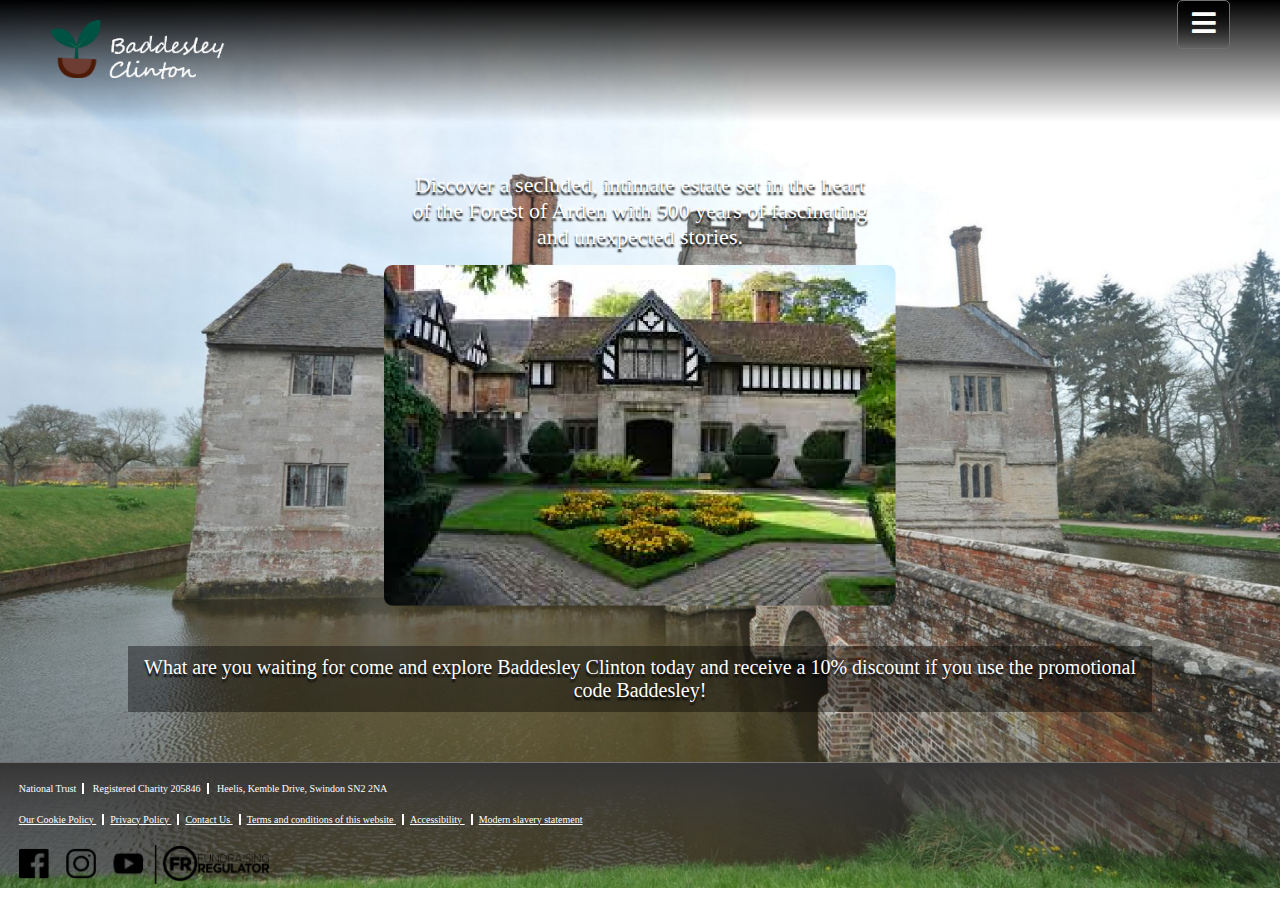
<file: index.html>
<!DOCTYPE html>
<html lang="en">
<head>
<link href="https://cdnjs.cloudflare.com/ajax/libs/font-awesome/5.13.0/css/all.min.css" rel="stylesheet">
<meta charset="UTF-8">
    <title>Baddesley Clinton</title>
    <link rel="stylesheet" type="text/css" href="assets/css/style.css">
</head>
<body>
    <div class="nav">
        <img src="assets/img/logo.png" alt="Baddesley Clinton Logo" class="nav-logo">
        <div class="nav-right">
            <ul class="nav-items">
                <li class="nav-item">
                    <a href="index.html" class="nav-link">
                    Home
                    </a>
                </li>
                <li class="nav-item">
                    <a href="information.html" class="nav-link">
                    Information
                    </a>
                </li>
                 <li class="nav-item">
                    <a href="cause.html" class="nav-link">
                    Our Cause 
                    </a>
                </li>
                 <li class="nav-item">
                    <a href="contact.html" class="nav-link">
                    Contact Us
                    </a>
                </li>
                 <li class="nav-item">
                    <a href="references.html" class="nav-link">
                    References
                    </a>
                </li>
                <li class="nav-item">
                    <span class="nav-dropdown-icon" onclick="nav()">
                        <i class="fas fa-bars"></i>
                    </span>
                    <div class="nav-dropdown" id="nav-dropdown">
                        <a href="index.html" class="nav-dropdown-link">
                        Home
                        </a>
                        <a href="information.html" class="nav-dropdown-link">
                        Information
                        </a>
                        <a href="cause.html" class="nav-dropdown-link">
                        Our Cause
                        </a>
                        <a href="contact.html" class="nav-dropdown-link">
                        Contact Us
                        </a>
                        <a href="references.html" class="nav-dropdown-link">
                        References
                        </a>
                    </div>
                </li>
            
            </ul>
        </div>
    
    </div>
    
    
    <h1 class="page-title">Discover a secluded, intimate estate set in the heart<br>
of the Forest of Arden with 500 years of fascinating<br>
and unexpected stories.</h1>   
    <img src="assets/img/home-slider-mobile.png" alt="Baddesley Clinton House" class="home-mobile-img">
    <h3 class="page-text">What are you waiting for come and explore Baddesley Clinton today and receive a 10% discount if you use the promotional code Baddesley!</h3>
    
    <div class="footer">
        <h5 class="footer-info">
            <span>National Trust</span>
            <span style="margin-right: 6px">Registered Charity 205846</span>
             Heelis, Kemble Drive, Swindon SN2 2NA
        </h5>
        <h5 class="footer-links">
            <span>
                <a href="#"> Our Cookie Policy </a>
            </span>
            <span>
                <a href="#"> Privacy Policy </a>
            </span>
            <span>
                <a href="#"> Contact Us </a>
            </span>
            <span>
                <a href="#"> Terms and conditions of this website </a>
            </span>
            <span style="margin-right: 6px">
                <a href="#">  Accessibility </a>
            </span>
            <a href="#">  Modern slavery statement </a>
        </h5>
        <img src="assets/img/footer-icons.png" alt="Baddesley Clinton Social Medias"  class="footer-icons">
    
    </div>
    
    <script type="text/javascript">
    // <![CDATA[

    function nav() {
        var dropdown = document.getElementById("nav-dropdown");
        
        if(dropdown.style.display === "none") {
            dropdown.style.display = "block";
        } else {
            dropdown.style.display = "none";
        }
    }
     // ]]>
    </script>   
</body>
</html>
</file>
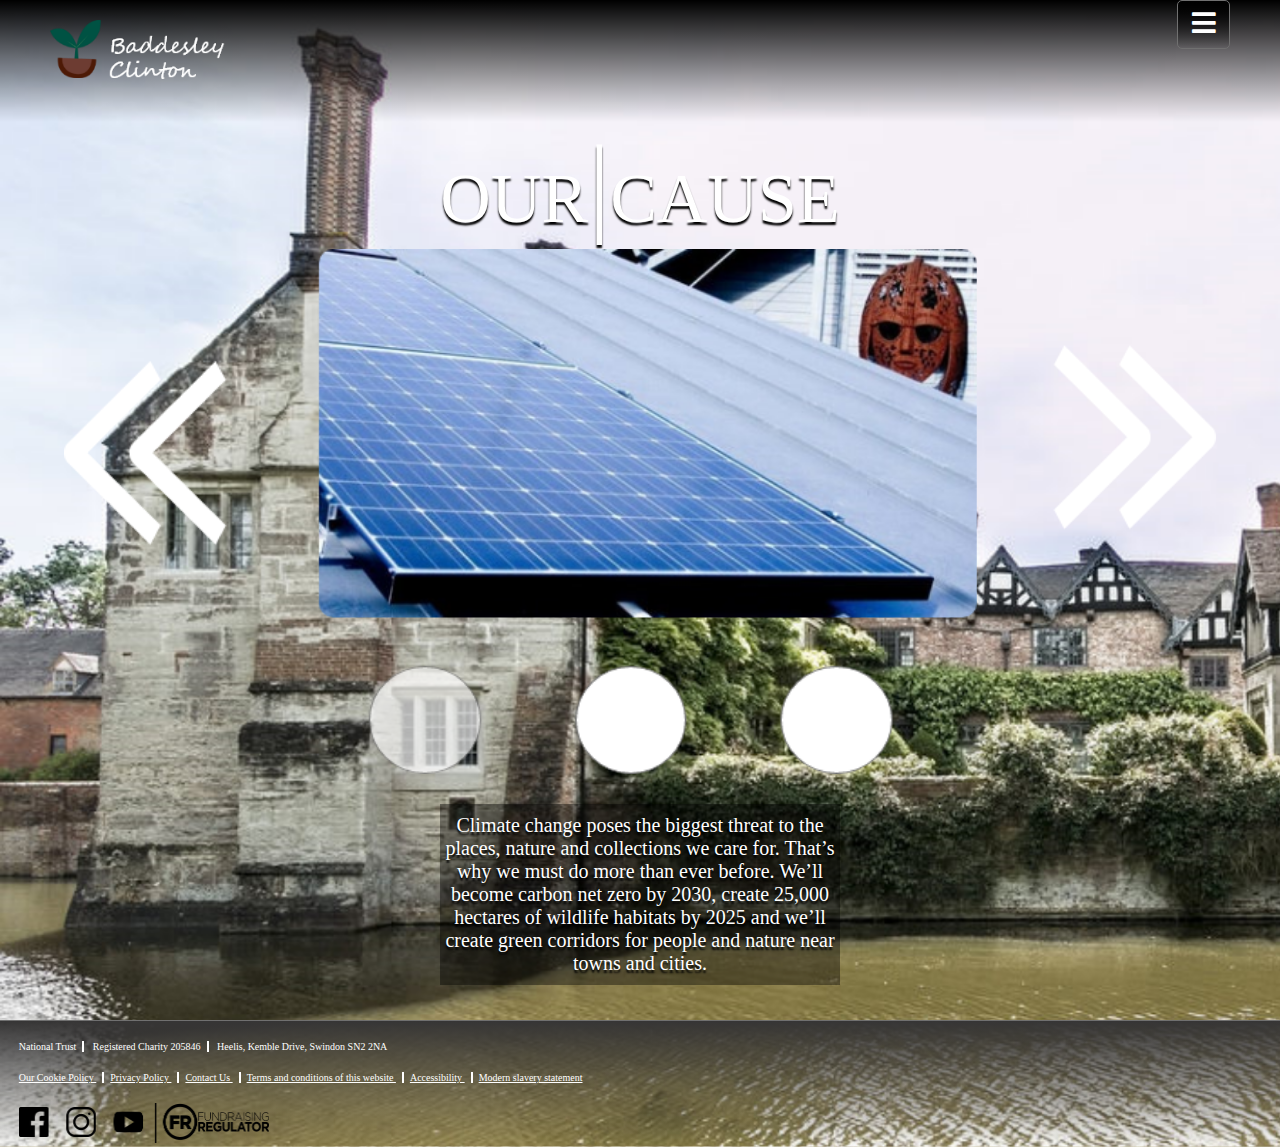
<file: cause.html>
<!DOCTYPE html>
<html lang="en" class="cause-page">
<head>
<link href="https://cdnjs.cloudflare.com/ajax/libs/font-awesome/5.13.0/css/all.min.css" rel="stylesheet">
<meta charset="UTF-8">
    <title>Baddesley Clinton</title>
    <link rel="stylesheet" type="text/css" href="assets/css/style.css">
</head>
<body class="cause-page">
    <div class="nav">
        <img src="assets/img/logo.png" alt="Baddesley Clinton Logo" class="nav-logo">
        <div class="nav-right">
            <ul class="nav-items">
                <li class="nav-item">
                    <a href="index.html" class="nav-link">
                    Home
                    </a>
                </li>
                <li class="nav-item">
                    <a href="information.html" class="nav-link">
                    Information
                    </a>
                </li>
                 <li class="nav-item">
                    <a href="cause.html" class="nav-link">
                    Our Cause 
                    </a>
                </li>
                 <li class="nav-item">
                    <a href="contact.html" class="nav-link">
                    Contact Us
                    </a>
                </li>
                 <li class="nav-item">
                    <a href="references.html" class="nav-link">
                    References
                    </a>
                </li>
                <li class="nav-item">
                    <span class="nav-dropdown-icon" onclick="nav()">
                        <i class="fas fa-bars"></i>
                    </span>
                    <div class="nav-dropdown" id="nav-dropdown">
                        <a href="index.html" class="nav-dropdown-link">
                        Home
                        </a>
                        <a href="information.html" class="nav-dropdown-link">
                        Information
                        </a>
                        <a href="cause.html" class="nav-dropdown-link">
                        Our Cause
                        </a>
                        <a href="contact.html" class="nav-dropdown-link">
                        Contact Us
                        </a>
                        <a href="references.html" class="nav-dropdown-link">
                        References
                        </a>
                    </div>
                </li>
            
            </ul>
        </div>
    
    </div>
    
    
    <h1 class="sub-page-title">Our<span class="title-line">|</span>Cause</h1>   
    <img src="assets/img/cause-image.png" alt="Solar Panel" class="cause-image">
    <img src="assets/img/cause-page-mobile.png" alt="Solar Panel" class="cause-image-mobile">
    <p class="cause-text">Climate change poses the biggest threat to the places, nature and collections we care for. That’s why we must do more than ever before. We’ll become carbon net zero by 2030, create 25,000 hectares of wildlife habitats by 2025 and we’ll create green corridors for people and nature near towns and cities.</p>
    
    <div class="footer">
        <h5 class="footer-info">
            <span>National Trust</span>
            <span style="margin-right: 6px">Registered Charity 205846</span>
             Heelis, Kemble Drive, Swindon SN2 2NA
        </h5>
        <h5 class="footer-links">
            <span>
                <a href="#"> Our Cookie Policy </a>
            </span>
            <span>
                <a href="#"> Privacy Policy </a>
            </span>
            <span>
                <a href="#"> Contact Us </a>
            </span>
            <span>
                <a href="#"> Terms and conditions of this website </a>
            </span>
            <span style="margin-right: 6px">
                <a href="#">  Accessibility </a>
            </span>
            <a href="#">  Modern slavery statement </a>
        </h5>
        <img src="assets/img/footer-icons.png" alt="Baddesley Clinton Social Medias" class="footer-icons">
    
    </div>
    
       <script type="text/javascript">
        // <![CDATA[
    function nav() {
        var dropdown = document.getElementById("nav-dropdown");
        
        if(dropdown.style.display === "none") {
            dropdown.style.display = "block";
        } else {
            dropdown.style.display = "none";
        }
    }
        // ]]>
        </script> 
    
    
</body>
</html>
</file>
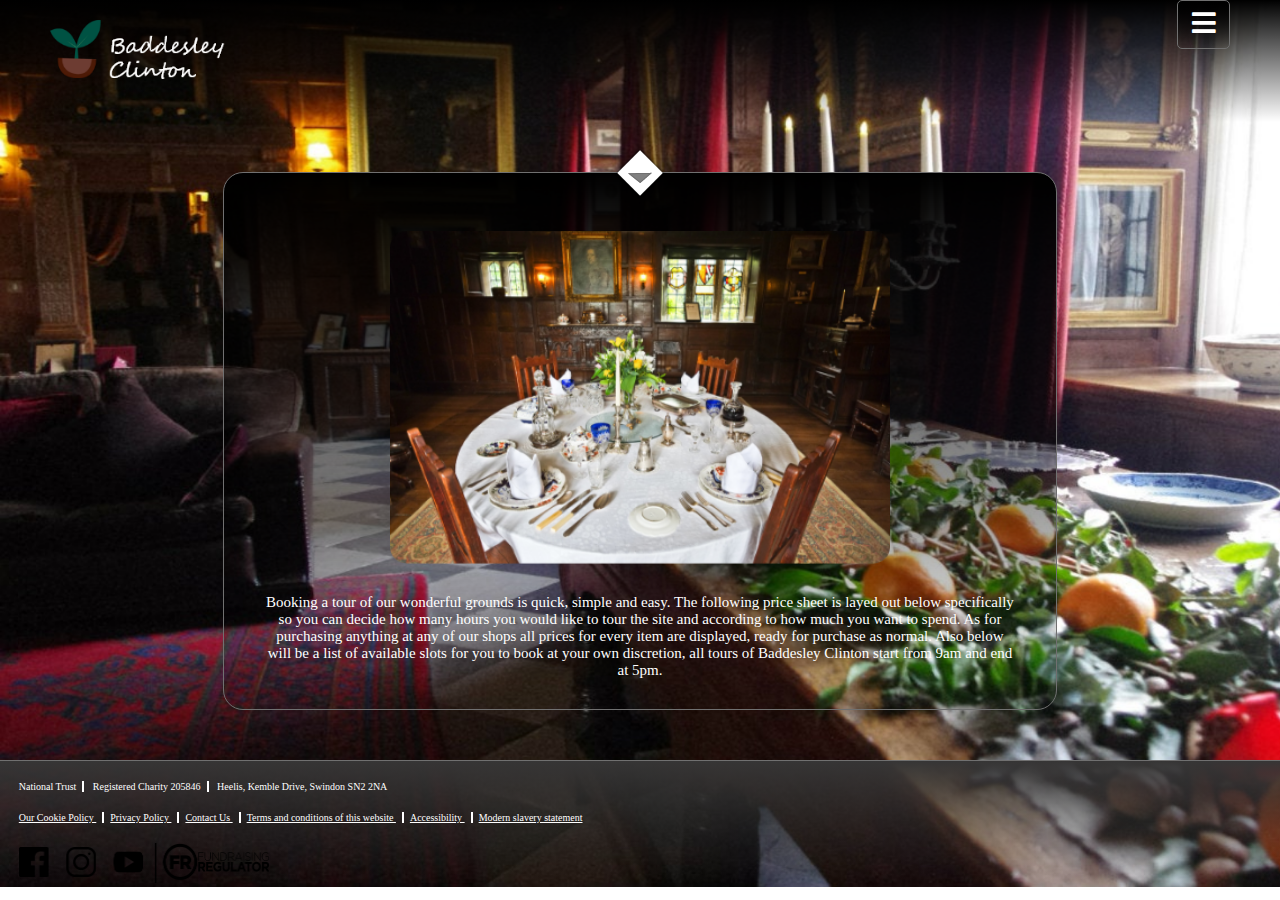
<file: information.html>
<!DOCTYPE html>
<html lang="en" class="information-page">
<head>
<link href="https://cdnjs.cloudflare.com/ajax/libs/font-awesome/5.13.0/css/all.min.css" rel="stylesheet">
<meta charset="UTF-8">
    <title>Baddesley Clinton</title>
    <link rel="stylesheet" type="text/css" href="assets/css/style.css">
</head>
<body class="information-page">
    <div class="nav">
        <img src="assets/img/logo.png" alt="Baddesley Clinton Logo" class="nav-logo">
        <div class="nav-right">
            <ul class="nav-items">
                <li class="nav-item">
                    <a href="index.html" class="nav-link">
                    Home
                    </a>
                </li>
                <li class="nav-item">
                    <a href="information.html" class="nav-link">
                    Information
                    </a>
                </li>
                 <li class="nav-item">
                    <a href="cause.html" class="nav-link">
                    Our Cause 
                    </a>
                </li>
                 <li class="nav-item">
                    <a href="contact.html" class="nav-link">
                    Contact Us
                    </a>
                </li>
                 <li class="nav-item">
                    <a href="references.html" class="nav-link">
                    References
                    </a>
                </li>
                <li class="nav-item">
                    <span class="nav-dropdown-icon" onclick="nav()">
                        <i class="fas fa-bars"></i>
                    </span>
                    <div class="nav-dropdown" id="nav-dropdown">
                        <a href="index.html" class="nav-dropdown-link">
                        Home
                        </a>
                        <a href="information.html" class="nav-dropdown-link">
                        Information
                        </a>
                        <a href="cause.html" class="nav-dropdown-link">
                        Our Cause
                        </a>
                        <a href="contact.html" class="nav-dropdown-link">
                        Contact Us
                        </a>
                        <a href="references.html" class="nav-dropdown-link">
                        References
                        </a>
                    </div>
                </li>
            
            </ul>
        </div>
    
    </div>
    
    
    <h1 class="sub-page-title">Information</h1>   
    
    <div class="information-content">
        <img src="assets/img/information-diamond.png" alt="Placeholder" class="information-diamond">
        <img src="assets/img/information-image.png" alt="Baddesley Clinton Mansion" class="information-image">
        <p class="information-text">
        Booking a tour of our wonderful grounds is quick, simple and easy. The following price sheet is layed out below specifically so you can decide how many hours you would like to tour the site and according to how much you want to spend. As for purchasing anything at any of our shops all prices for every item are displayed, ready for purchase as normal. Also below will be a list of available slots for you to book at your own discretion, all tours of Baddesley Clinton start from 9am and end at 5pm.
        </p>
    
    </div>
    
    <div class="footer">
        <h5 class="footer-info">
            <span>National Trust</span>
            <span style="margin-right: 6px">Registered Charity 205846</span>
             Heelis, Kemble Drive, Swindon SN2 2NA
        </h5>
        <h5 class="footer-links">
            <span>
                <a href="#"> Our Cookie Policy </a>
            </span>
            <span>
                <a href="#"> Privacy Policy </a>
            </span>
            <span>
                <a href="#"> Contact Us </a>
            </span>
            <span>
                <a href="#"> Terms and conditions of this website </a>
            </span>
            <span style="margin-right: 6px">
                <a href="#">  Accessibility </a>
            </span>
            <a href="#">  Modern slavery statement </a>
        </h5>
        <img src="assets/img/footer-icons.png" alt="Baddesley Clinton Social Medias" class="footer-icons">
    
    </div>
    
    <script type="text/javascript">
     // <![CDATA[
    function nav() {
        var dropdown = document.getElementById("nav-dropdown");
        
        if(dropdown.style.display === "none") {
            dropdown.style.display = "block";
        } else {
            dropdown.style.display = "none";
        }
    }
    // ]]>
    </script>   
    
    
</body>
</html>
</file>
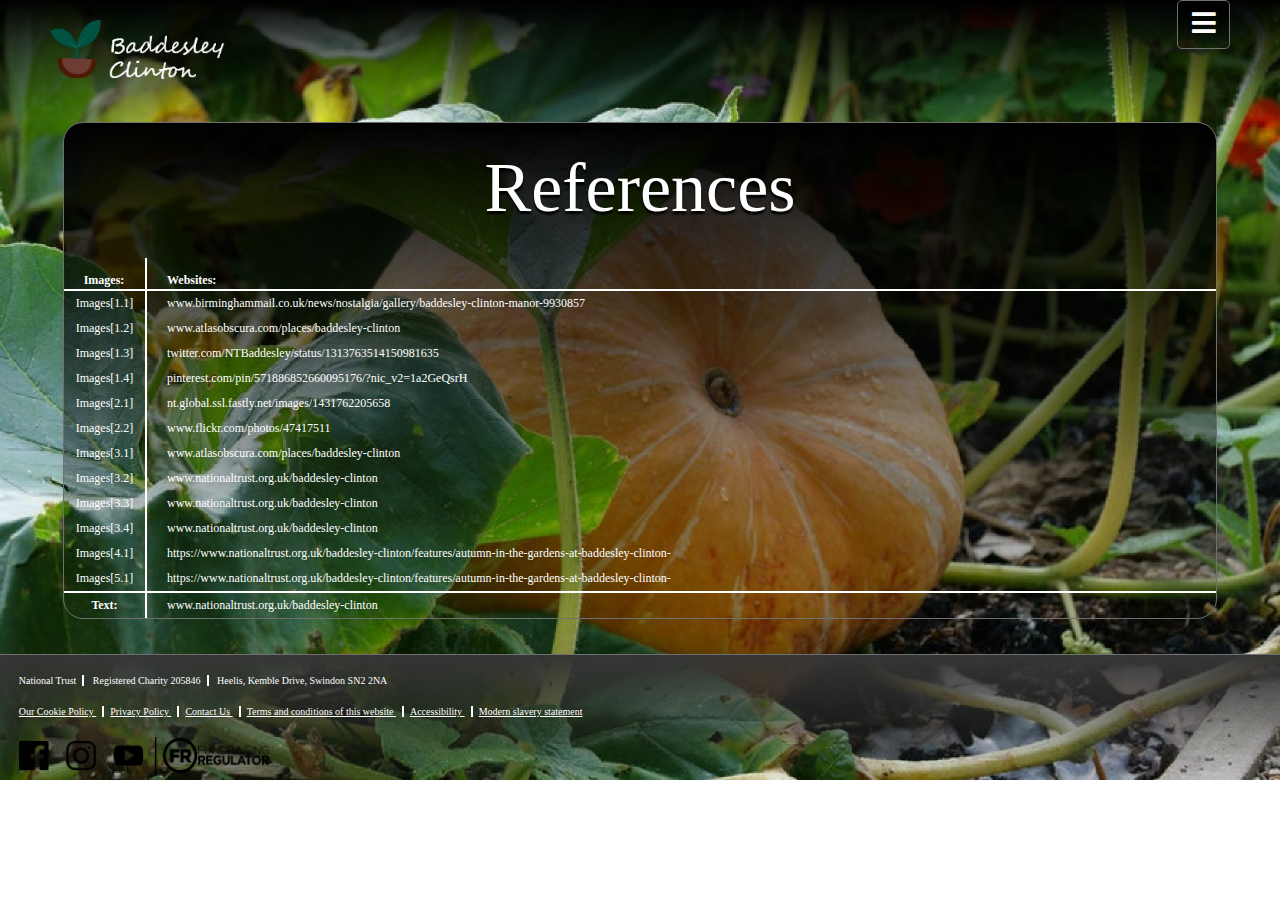
<file: references.html>
<!DOCTYPE html>
<html lang="en" class="references-page">
<head>
<link href="https://cdnjs.cloudflare.com/ajax/libs/font-awesome/5.13.0/css/all.min.css" rel="stylesheet">
<meta charset="UTF-8">
    <title>Baddesley Clinton</title>
    <link rel="stylesheet" type="text/css" href="assets/css/style.css">
</head>
<body class="references-page">
    <div class="nav">
        <img src="assets/img/logo.png" alt="Baddesley Clinton Logo" class="nav-logo">
        <div class="nav-right">
            <ul class="nav-items">
                <li class="nav-item">
                    <a href="index.html" class="nav-link">
                    Home
                    </a>
                </li>
                <li class="nav-item">
                    <a href="information.html" class="nav-link">
                    Information
                    </a>
                </li>
                 <li class="nav-item">
                    <a href="cause.html" class="nav-link">
                    Our Cause 
                    </a>
                </li>
                 <li class="nav-item">
                    <a href="contact.html" class="nav-link">
                    Contact Us
                    </a>
                </li>
                 <li class="nav-item">
                    <a href="references.html" class="nav-link">
                    References
                    </a>
                </li>
                <li class="nav-item">
                    <span class="nav-dropdown-icon" onclick="nav()">
                        <i class="fas fa-bars"></i>
                    </span>
                    <div class="nav-dropdown" id="nav-dropdown">
                        <a href="index.html" class="nav-dropdown-link">
                        Home
                        </a>
                        <a href="information.html" class="nav-dropdown-link">
                        Information
                        </a>
                        <a href="cause.html" class="nav-dropdown-link">
                        Our Cause
                        </a>
                         <a href="cause.html" class="nav-dropdown-link">
                        About us
                        </a>
                        <a href="contact.html" class="nav-dropdown-link">
                        Contact Us
                        </a>
                        <a href="references.html" class="nav-dropdown-link">
                        References
                        </a>
                    </div>
                </li>
            
            </ul>
        </div>
    
    </div>
    
    
    <div class="contact-container">
        <h2 class="references-title">References</h2>
        <table class="table">
            <thead>
                <tr>
                    <th>Images:</th>
                    <th>Websites:</th>
                </tr>
            </thead>
            <tbody>
                <tr>
                    <td>Images[1.1]</td>
                    <td>www.birminghammail.co.uk/news/nostalgia/gallery/baddesley-clinton-manor-9930857</td>
                </tr>
                <tr>
                    <td>Images[1.2]</td>
                    <td>www.atlasobscura.com/places/baddesley-clinton</td>
                </tr>
                <tr>
                    <td>Images[1.3]</td>
                    <td>twitter.com/NTBaddesley/status/1313763514150981635</td>
                </tr>
                <tr>
                    <td>Images[1.4]</td>
                    <td>pinterest.com/pin/571886852660095176/?nic_v2=1a2GeQsrH</td>
                </tr>
                <tr>
                    <td>Images[2.1]</td>
                    <td>nt.global.ssl.fastly.net/images/1431762205658</td>
                </tr>
                <tr>
                    <td>Images[2.2]</td>
                    <td>www.flickr.com/photos/47417511</td>
                </tr>
                <tr>
                    <td>Images[3.1]</td>
                    <td>www.atlasobscura.com/places/baddesley-clinton</td>
                </tr>
                 <tr>
                    <td>Images[3.2]</td>
                    <td>www.nationaltrust.org.uk/baddesley-clinton</td>
                </tr>
                <tr>
                    <td>Images[3.3]</td>
                    <td>www.nationaltrust.org.uk/baddesley-clinton</td>
                </tr>
                <tr>
                    <td>Images[3.4]</td>
                    <td>www.nationaltrust.org.uk/baddesley-clinton</td>
                </tr>
                <tr>
                    <td>Images[4.1]</td>
                    <td>https://www.nationaltrust.org.uk/baddesley-clinton/features/autumn-in-the-gardens-at-baddesley-clinton-</td>
                </tr>
                 <tr>
                    <td>Images[5.1]</td>
                    <td>https://www.nationaltrust.org.uk/baddesley-clinton/features/autumn-in-the-gardens-at-baddesley-clinton-</td>
                </tr>
                
            </tbody>
            <tfoot>
                <tr>
                    <td>Text:</td>
                    <td>www.nationaltrust.org.uk/baddesley-clinton</td>
                </tr>
            </tfoot>
        </table>
    </div>
    
    <div class="footer">
        <h5 class="footer-info">
            <span>National Trust</span>
            <span style="margin-right: 6px">Registered Charity 205846</span>
             Heelis, Kemble Drive, Swindon SN2 2NA
        </h5>
        <h5 class="footer-links">
            <span>
                <a href="#"> Our Cookie Policy </a>
            </span>
            <span>
                <a href="#"> Privacy Policy </a>
            </span>
            <span>
                <a href="#"> Contact Us </a>
            </span>
            <span>
                <a href="#"> Terms and conditions of this website </a>
            </span>
            <span style="margin-right: 6px">
                <a href="#">  Accessibility </a>
            </span>
            <a href="#">  Modern slavery statement </a>
        </h5>
        <img src="assets/img/footer-icons.png" alt="Baddesley Clinton Social Medias" class="footer-icons">
    
    </div>
    
       <script type="text/javascript">
        // <![CDATA[
    function nav() {
        var dropdown = document.getElementById("nav-dropdown");
        
        if(dropdown.style.display === "none") {
            dropdown.style.display = "block";
        } else {
            dropdown.style.display = "none";
        }
    }
        // ]]>
        </script> 
    
    
</body>
</html>
</file>
<file: assets/css/style.css>
html, body {
    margin: 0;
    padding: 0;
    background-image: url(../img/home-background.png);
    background-repeat: no-repeat;
    background-size: cover;
    background-position: center;
} 

.nav {
    width: 100%;
    display: block;
    background: rgb(0,0,0);
    background: linear-gradient(0deg, rgba(0,0,0,0) 0%, rgba(0,0,0,1) 100%);
    
   
}

.nav .nav-logo {
    width: 180px;
    display: inline-block;
    padding-left: 50px;
    padding-top: 20px;
    padding-bottom: 30px;
    
}

.nav .nav-items {
    display: inline-block;
    list-style: none; 
    margin: 40px 0 0;
    padding: 0;
    text-align: right;
    float: right;
}

.nav .nav-right {
    float: right;
    width: 80%;
    padding-right: 50px;
}

.nav .nav-items .nav-item {
    display: inline-block;
    margin-left: 30px;
    text-align: right;
}

.nav .nav-items .nav-item .nav-link {
    font-family: "Segoe Script", sans-serif;
    color: white;
    font-size: 15px;
    text-decoration: none;
    text-transform: uppercase;
}

.page-title {
    color: white;
    text-align: center;
    text-shadow: 0px 3px 2px #000000;
    font-weight: 400;
}

.sub-page-title {
    color: white;
    text-align: center;
    text-shadow: 0px 3px 2px #000000;
    font-weight: 400;
    font-size: 70px;
    text-transform: uppercase;
    margin: 0;
}

.home-img {
    width: 650px;
    display: block;
    margin: 0 auto;
    position: relative;
    right: -35px;
}

.page-text {
    color: white;
    text-align: center;
    text-shadow: 0px 3px 2px #000000;
    font-weight: 400;
    background-color: rgba(0, 0, 0, .4);
    padding-top: 10px;
    padding-bottom: 10px;
    width: 80%;
    display: block;
    margin-left: auto;
    margin-right: auto;
    font-size: 20px;
    margin-top: 40px;
}
.footer {
    background: rgb(0,0,0);
    background: linear-gradient(0deg, rgba(0,0,0,0) 0%, #363535 100%);  
    border-top: 1.5px solid #707070;
    margin-top: 35px;
}

.footer .footer-info {
    color: white;
    font-family: "Microsoft YaHei";
    font-size: 13px; 
    font-weight: 400;
    width: 98%;
    margin: 20px auto;
}

.footer .footer-info span {
    padding-left: 6px;
    padding-right: 6px;
    border-right: 2px solid white;
    
}

.footer .footer-links {
    color: white;
    font-family: "Microsoft YaHei";
    font-size: 13px; 
    font-weight: 400;
    width: 98%;
    margin: 20px auto;
}

.footer .footer-links span {
    padding-left: 6px;
    padding-right: 6px;
    border-right: 2px solid white;
}

.footer .footer-links a {
    color: white;
}

.footer .footer-icons {
    width: 250px;
    margin-left: 1.5%;
}

.information-page {
    background-image: url(../img/information-background.png) !important;
}

.information-content {
    width: 650px;
    border-radius: 20px;
    border: 1.5px solid #707070;
    background: linear-gradient(0deg, rgba(0,0,0,0) 0%, #000 100%);
    margin: 30px auto;
}

.information-diamond {
    display: block;
    margin: 0 auto;
    position: relative;
    margin-top: -58px;
}

.information-image {
    width: 60%;
    margin: 0 auto;
    display: block;
}

.information-text {
    color: white;
    font-size: 15px;
    width: 90%;
    display: block;
    margin: 30px auto;
    text-align: center;
}

.title-line {
    font-size: 110px;
}

.cause-image {
    width: 650px;
    display: block;
    margin: 0 auto;
    position: relative;
    right: 10px;
}

.cause-text {
    color: white;
    text-align: center;
    text-shadow: 0px 3px 2px #000000;
    font-weight: 400;
    font-size: 20px;
    background-color: rgba(0, 0, 0, .4);
    padding-top: 10px;
    padding-bottom: 10px;
    margin-top: 40px;
    width: 400px;
    display: block;
    margin: 0 auto;
}

.cause-page {
    background-image: url(../img/cause-background.png) !important;
}

.contact-title {
    color: white;
    text-align: center;
    text-shadow: 0px 3px 2px #000000;
    font-weight: 400;
    font-size: 23px;
    margin-top: 20px;
}

.contact-page {
    background-image: url(../img/contact-background.png) !important;
}

.contact-container {
    border-radius: 20px;
    border: 1.5px solid #707070;
    background: linear-gradient(0deg, rgba(0,0,0,0) 0%, #000 100%);
    margin: 0px auto;
    width: 90%;
    display: block;
}

.row {
    font-size: 0;
    display: block;
    width: 100%;
    vertical-align: top;
}

.col-50 {
    width: 49.5%;
    display: inline-block;
    font-size: 16px;
}

.form-label {
    font-family: "Verdana",sans-serif;
    font-size: 23px;
    color: white;
    width: 90%;
    display: block;
    margin: 0 auto;
    
}

.form-input {
    display: block;
    width: 90%;
    margin: 30px auto 55px auto;
    outline: none;
    border: none;
    background-color: transparent;
    height: 30px;
    color: white;
    border-bottom: 3px solid white;
}

.form-submit {
    padding: 2%;
    width: 94%;
    display: block;
    font-family: "Verdana",sans-serif;
    background-color: transparent;
    margin-right: 30%;
    color: white;
    font-size: 14px;
    text-align: center;
    margin-left: 20px;
    border: solid 2px white;
}

.form-submit:hover {
    cursor: pointer;
    border: none;
    background-color: white;
    color: black;
    
}

.references-page {
    background-image: url(../img/references-background.png) !important;
}

.references-title {
    color: white;
    text-align: center;
    text-shadow: 0px 3px 2px #000000;
    font-weight: 400;
    font-size: 70px;
    margin-top: 25px;
    margin-bottom: 0px;
}

.table {
    width: 100%;
    table-layout: fixed;
    display: table;
    overflow-wrap: break-word;
    border-spacing: 0;
    border-collapse: separate;
}

.table thead tr th {
    border-bottom: 2px solid white;
}

.table thead th:first-child, .table tbody td:first-child, .table tfoot td:first-child {
    border-right: 2px solid white;
    width: 190px;
    
}

.table tfoot tr td {
    border-top: 2px solid white;
}

.table thead, .table thead tr, .table tbody, .table tbody tr, .table tfoot, .table tfoot tr {
    width: 100%;
    
}

.table thead th {
    padding-top: 15px;
    color: white;
    font-size: 18px;
    text-align: left;
    padding-left: 20px;
}

.table thead th:first-child{
    text-align: center;
    padding-left: 0; 
}

.table tbody td, .table tfoot td {
    color: white;
    font-size: 16px;
    padding: 5px 0 5px 20px;
}

.table tbody td:first-child, .table tfoot td:first-child {
    padding-left: 0; 
    text-align: center;
}

.table tfoot td:first-child {
    font-size: 19px;
    font-weight: 600;
}

.table tbody tr, .tbody tr td {
    margin: 0;
    border-spacing: 0;
    border-collapse: separate;
}

.nav-dropdown-icon, .nav-dropdown {
    display: none;
    
}

.nav-dropdown-icon {
    border: 1.5px solid #707070;
    background: linear-gradient(0deg, rgba(0,0,0,0) 0%, #000 100%);
    color: white;
    font-size: 27px;
    padding: 8px;
    border-radius: 5px;
    width: 35px;
    text-align: center;
    cursor: pointer;
    float: right;
}

.nav-dropdown {
    border: 1.5px solid #707070;
    background: linear-gradient(0deg, rgba(0,0,0,0) 0%, #000 100%);
    width: 150px;
    border-radius: 15px;
    position: absolute;
    right: 50px;
    margin-top: 55px;
    z-index: 99999;
    
    
}

.nav-dropdown a {
    font-family: "Segoe Script", sans-serif;
    color: white;
    font-size: 12px;
    text-decoration: none;
    text-transform: uppercase;
    display: block;
    text-align: center;
    padding: 8px 0;
    font-weight: 600;
}

.home-mobile-img {
    width: 450px;
    display: block;
    margin: 0 auto;
}

.cause-image-mobile {
    display: none;
}

@media (max-width: 1425px) {
    .nav-link {
        display: none;
    }
    
    .nav-dropdown-icon {
        display: block;
    }
    
    .nav-right {
        width: 25% !important;
    }
    
    .nav-items {
        margin-top: 0 !important;
    }

    .page-title {
        display: block !important;
        width: 100% !important;
        text-align: center !important;
        font-size: 22px;
    }

    .home-mobile-img {
        width: 40%;
        display: block;
        margin: 0 auto;
    }

    .home-img {
        display: none;
    }

    .page-title {
        margin-top: 50px;
    }

    body {
        background-position: left center;
    }

    .page-text {
        margin-bottom: 50px;
    }

    .footer-info {
        font-size: 10px !important;
    }

    .footer-links {
        font-size: 10px !important;
    }

    .information-page .sub-page-title {
        display: none;
    }

    .information-content {
        width: 65%;
        display: block;
        margin: 50px auto !important;
    }

    .cause-image-mobile {
        display: block;
        width: 90%;
        display: block;
        margin-left: auto !important;
        margin-right: auto !important;
        margin-bottom: 30px;
    }

    .cause-image {
        display: none;
    }

    .col-50 {
        width: 95%;
        display: block;
        margin: 0 auto;
        border: none !important;
        font-size: 0;
    }

    .col-50 label {
        width: 30% !important;
        display: inline-block;
    }

    .col-50 .form-input {
        width: 65% !important;
        display: inline-block;
    }

    .form-submit {
        margin-bottom: 30px;
    }

    .table tr td, .table tr th {
        font-size: 12px !important;
    }

    .table thead th:first-child, .table tbody td:first-child, .table tfoot td:first-child {
        width: 80px !important
    }

    .table {
        margin-top: 30px;
    }
}

@media (max-width: 1000px) {
    .home-mobile-img {
        width: 60%;
        display: block;
        margin: 0 auto;
    }

    .information-content {
        width: 75%;
        display: block;
        margin: 50px auto !important;
    }
}

@media (max-width: 800px) {
    .home-mobile-img {
        width: 80%;
        display: block;
        margin: 0 auto;
        
    }

    .information-content {
        width: 90%;
        display: block;
        margin: 50px auto !important;
    }
}
</file>
